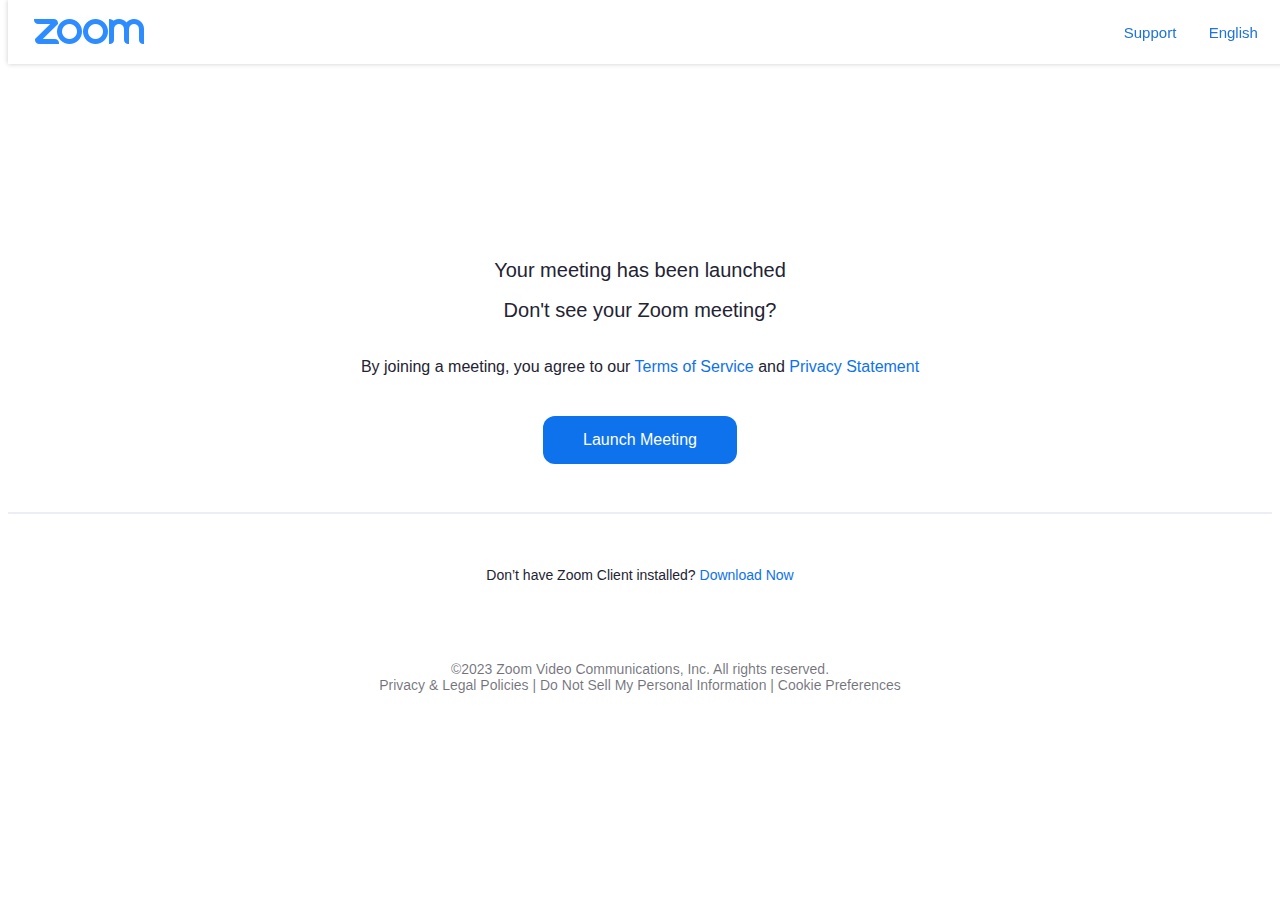
<file: index.html>
<!doctype html>
<head>
    <title>
        Zoom Meeting
    </title>
    <link rel="stylesheet" type="text/css" href="zoom.css">
</head>
<body>
    <div class="header">
        <div class="left">
            <img src="ZoomLogo.png">
        </div>

        <div class="actButt">
            <div class="support">
                Support
            </div>

            <div class="language">
                English
            </div>
        </div>
    </div>

    <div class="fPara">
        <div class="para1">
            <h1>
                Your meeting has been launched
                <br>
                Don't see your Zoom meeting?
            </h1>
            <h2>
                By joining a meeting, you agree to our <font color="#0E72ED">Terms of Service</font> and <font color="#0E72ED">Privacy Statement</font>
            </h2>
        </div>

        <div class="launchButt">
            <a href="zoom.html" target="_blank">
                <font color="white">Launch Meeting</font>
            </a> 
        </div>
        <hr>
    </div>

    <h3>
        Don’t have Zoom Client installed? <font color="#0E72ED">Download Now</font>
    </h3>
    <div class="footer">
        ©2023 Zoom Video Communications, Inc. All rights reserved.<br>
        Privacy & Legal Policies |
        Do Not Sell My Personal Information |
        Cookie Preferences
    </div>

    <div class="bottButts">

        
    </div>
</body>
</html>
</file>
<file: zoom.css>
body {
    background: white;
}
.header {
    position: fixed;
    width: 100%;
    top: 0;
    height: 64px;
    color: #232333;
    font-size: 12px;
    font-family: "Helvetica Neue", Arial, Helvetica, sans-serif;
    box-sizing: border-box;
    display: block;
    background-color: rgba(255,255,255,.97);
    box-shadow: 0 0 5px rgba(0, 0, 0, 0.2);
}
.actButt {
    background-color: transparent;
    height: 100%;
    width: 13%;
    margin-right: 14px;
    float: right;
    align-items: center;
    display: flex;
    justify-content: space-around;
}
.left {
    float: left;
    line-height: normal;
    margin-top: 19px;
    box-sizing: border-box;
}
img {
    width: 110px;
    height: 25px;
    margin-left: 26px;
    display: inline-block;
    background: transparent;
}
.support {
    align-items: center;
    justify-content: space-around;
    display: inline-block;
    vertical-align: top;
    box-sizing: border-box;
    font-size: 15px;
    font-weight: 300;
    color: #2073D9;
}
.language {
    align-items: center;
    justify-content: space-around;
    display: inline-block;
    vertical-align: top;
    box-sizing: border-box;
    font-size: 15px;
    font-weight: 300;
    color: #2073D9;
}
.fPara {
    align-items: center;
    display: flex;
    flex-direction: column;
}
h1 {
    font-size: 20px;
    font-family: "Open Sans", Arial, Helvetica, sans-serif;
    font-weight: 400;
    color: #232333;
    line-height: 40px;
    padding: 12px 0;
    display: block;
    margin-top: 230px;
    text-align: center;
}
h2 {
    font-size: 16px;
    font-family: "Open Sans", Arial, Helvetica, sans-serif;
    font-weight: 500;
    color: #232333;
    padding: 12px, 0px;
    margin-top: 16px;
}
.launchButt{
    background: #0e72ed;
    border-radius: 12px;
    box-sizing: border-box;
    color: #fff;
    cursor: pointer;
    display: inline-block;
    font-size: 16px;
    line-height: 32px;
    margin-top: 12px;
    padding: 8px 40px;
    text-align: center;
    font-family: "Open Sans", Arial, Helvetica, sans-serif;
    font-weight: 500;
    margin-top: 27px;
    text-decoration: none;
}
a:link { text-decoration: none;}
a:visited { text-decoration: none;}
a:hover { text-decoration: underline;}
a:active { text-decoration: underline;}
hr {
    background-color: #ededf4;
    border: none;
    height: 2px;
    margin: 48px 0;
    width: 100%;
    display: block;
}
h3 {
    color: #232333;
    font-size: 14px;
    line-height: 24px;
    font-family: "Open Sans", "Helvetica", "Arial", sans-serif;
    font-weight: 300;
    display: block;
    text-align: center;
    display: block;
    margin: 1px;
}
.footer {
    font-family: "Open Sans", "Helvetica", "Arial", sans-serif;
    font-size: 14px;
    padding: 24px;
    width: 100%;
    bottom: 0;
    min-height: 64px;
    text-align: center;
    display: flex;
    flex-direction: column;
    align-items: center;
    color: rgba(4, 4, 19, 0.56);
    box-sizing: border-box;
    align-items: center;
    margin-top: 50px;
}
.bottButts {

}
</file>
